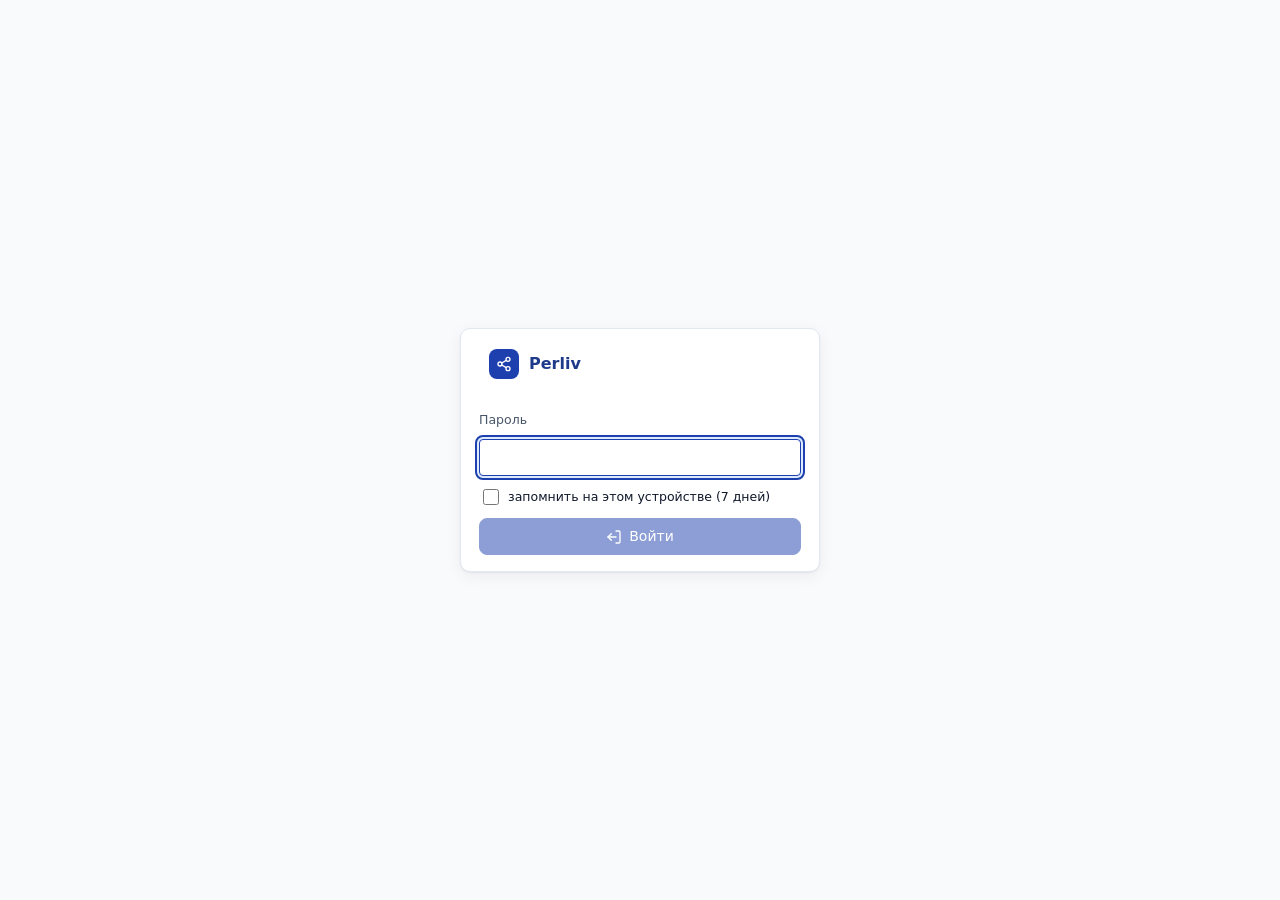
<file: index.html>
<!doctype html>
<html lang="ru">
<head>
  <meta charset="utf-8">
  <meta name="viewport" content="width=device-width, initial-scale=1">
  <meta name="robots" content="noindex, nofollow">
  <meta name="referrer" content="no-referrer">
  <meta http-equiv="Content-Security-Policy" content="default-src 'none'; script-src 'self' 'unsafe-eval'; style-src 'self' 'unsafe-inline' https://fonts.googleapis.com; font-src https://fonts.gstatic.com; img-src 'self' data: https://perliv.tail1defb3.ts.net https://*.cdninstagram.com https://*.fbcdn.net; connect-src https://perliv.tail1defb3.ts.net; base-uri 'none'; form-action 'none'; object-src 'none'">
  <title>Perliv</title>
  <script src="config.js?v=7c8805c3c3"></script>
  <link rel="preconnect" href="https://fonts.googleapis.com">
  <link rel="preconnect" href="https://fonts.gstatic.com" crossorigin>
  <link href="https://fonts.googleapis.com/css2?family=Fira+Code:wght@400;500;600&family=Fira+Sans:wght@400;500;600;700&display=swap" rel="stylesheet">
  <link rel="stylesheet" href="style.css?v=0aa0c0a8a3">
  <script src="vendor/vue.global.prod.js"></script>
  <script src="vendor/chart.umd.min.js"></script>
  <script src="vendor/cytoscape.min.js"></script>
  <script src="icons.js?v=b8cd7720ce"></script>
</head>
<body>
<div id="app" v-cloak></div>
<script src="app.js?v=5a9b447f00"></script>
</body>
</html>
</file>
<file: style.css>
/* Perliv — design system "Data-Dense Dashboard" (ui-ux-pro-max): Fira Sans / Fira Code, blue data + amber highlights,
   light and dark themes from one set of semantic tokens. Components never use raw hex — only these variables. */
:root {
  --bg: #f8fafc;
  --bg2: #f1f5f9;          /* inputs, wells, table heads */
  --card: #ffffff;
  --card2: #f8fafc;        /* raised element inside a card */
  --line: #e2e8f0;
  --line2: #cbd5e1;        /* hover / strong border */
  --text: #0f172a;
  --heading: #1e3a8a;
  --muted: #475569;        /* 7.5:1 on white */
  --dim: #64748b;          /* 4.8:1 on white — smallest text never goes lighter than this */
  --primary: #1e40af;
  --primary-hover: #1e3a8a;
  --on-primary: #ffffff;
  --primary-soft: #dbeafe;
  --accent: #b45309;       /* amber, readable as text */
  --accent-soft: #fef3c7;
  --good: #15803d;  --good-soft: #dcfce7;
  --warn: #b45309;  --warn-soft: #fef3c7;
  --bad: #b91c1c;   --bad-soft: #fee2e2;
  --info: #0e7490;  --info-soft: #cffafe;
  --violet: #6d28d9; --violet-soft: #ede9fe;
  --ring: #1e40af;
  --shadow: 0 1px 2px rgba(15, 23, 42, .06), 0 4px 16px rgba(15, 23, 42, .06);
  --shadow-lg: 0 12px 32px rgba(15, 23, 42, .14);
  --overlay: rgba(15, 23, 42, .55);
  --radius: 10px;
  --radius-sm: 6px;
  --font: "Fira Sans", system-ui, -apple-system, "Segoe UI", sans-serif;
  --mono: "Fira Code", ui-monospace, "SF Mono", Consolas, monospace;
  --ease: cubic-bezier(.2, .8, .2, 1);
  color-scheme: light;
}
:root[data-theme="dark"] {
  --bg: #0b1120; --bg2: #0f172a; --card: #111a2e; --card2: #16213a;
  --line: #1e2b45; --line2: #2c3d5f;
  --text: #e2e8f0; --heading: #e2e8f0; --muted: #a3b1c6; --dim: #8796ad;
  --primary: #3b82f6; --primary-hover: #60a5fa; --on-primary: #ffffff; --primary-soft: rgba(59, 130, 246, .16);
  --accent: #fbbf24; --accent-soft: rgba(251, 191, 36, .14);
  --good: #4ade80; --good-soft: rgba(74, 222, 128, .13);
  --warn: #fbbf24; --warn-soft: rgba(251, 191, 36, .13);
  --bad: #f87171;  --bad-soft: rgba(248, 113, 113, .13);
  --info: #22d3ee; --info-soft: rgba(34, 211, 238, .12);
  --violet: #a78bfa; --violet-soft: rgba(167, 139, 250, .15);
  --ring: #60a5fa;
  --shadow: 0 1px 2px rgba(0, 0, 0, .3); --shadow-lg: 0 16px 40px rgba(0, 0, 0, .45); --overlay: rgba(2, 6, 23, .7);
  color-scheme: dark;
}
@media (prefers-color-scheme: dark) {
  :root:not([data-theme="light"]):not([data-theme="dark"]) {
    --bg: #0b1120; --bg2: #0f172a; --card: #111a2e; --card2: #16213a;
    --line: #1e2b45; --line2: #2c3d5f;
    --text: #e2e8f0; --heading: #e2e8f0; --muted: #a3b1c6; --dim: #8796ad;
    --primary: #3b82f6; --primary-hover: #60a5fa; --on-primary: #ffffff; --primary-soft: rgba(59, 130, 246, .16);
    --accent: #fbbf24; --accent-soft: rgba(251, 191, 36, .14);
    --good: #4ade80; --good-soft: rgba(74, 222, 128, .13);
    --warn: #fbbf24; --warn-soft: rgba(251, 191, 36, .13);
    --bad: #f87171;  --bad-soft: rgba(248, 113, 113, .13);
    --info: #22d3ee; --info-soft: rgba(34, 211, 238, .12);
    --violet: #a78bfa; --violet-soft: rgba(167, 139, 250, .15);
    --ring: #60a5fa;
    --shadow: 0 1px 2px rgba(0, 0, 0, .3); --shadow-lg: 0 16px 40px rgba(0, 0, 0, .45); --overlay: rgba(2, 6, 23, .7);
    color-scheme: dark;
  }
}

* { box-sizing: border-box; }
html, body { margin: 0; min-height: 100%; }
body { background: var(--bg); color: var(--text); font: 14px/1.5 var(--font); -webkit-font-smoothing: antialiased; }
a { color: inherit; text-decoration: none; }
a:hover { color: var(--primary); }
button { font: inherit; color: inherit; }
[v-cloak] { display: none; }
:focus-visible { outline: 2px solid var(--ring); outline-offset: 2px; border-radius: 4px; }
::selection { background: var(--primary-soft); }
.ic { width: 16px; height: 16px; flex: none; stroke-width: 2; vertical-align: -3px; }
.ic.sm { width: 14px; height: 14px; }
.ic.lg { width: 20px; height: 20px; }
.ic.xl { width: 32px; height: 32px; stroke-width: 1.5; }
.spin { animation: spin 1s linear infinite; }
@keyframes spin { to { transform: rotate(360deg); } }

/* ---------- shell ---------- */
.layout { display: grid; grid-template-columns: 240px 1fr; min-height: 100vh; }
.side {
  position: sticky; top: 0; height: 100vh; overflow-y: auto; padding: 16px 12px; border-right: 1px solid var(--line);
  background: var(--card); display: flex; flex-direction: column; gap: 2px; z-index: 30;
}
.brand { display: flex; align-items: center; gap: 10px; padding: 4px 10px 16px; font-weight: 700; font-size: 16px; color: var(--heading); }
.brand .logo { width: 30px; height: 30px; border-radius: 8px; display: grid; place-items: center; background: var(--primary); color: var(--on-primary); }
.nav-group { font-size: 11.5px; font-weight: 600; text-transform: uppercase; letter-spacing: .08em; color: var(--dim); padding: 14px 12px 6px; }
.nav a {
  position: relative; display: flex; align-items: center; gap: 10px; min-height: 36px; padding: 7px 12px; border-radius: 8px;
  color: var(--muted); font-weight: 500; transition: background .15s var(--ease), color .15s var(--ease);
}
.nav a:hover { background: var(--bg2); color: var(--text); }
.nav a.on { background: var(--primary-soft); color: var(--primary); font-weight: 600; }
.nav a.on::before { content: ""; position: absolute; left: -12px; top: 8px; bottom: 8px; width: 3px; border-radius: 0 3px 3px 0; background: var(--primary); }
.nav .badge { margin-left: auto; }
.side .foot { margin-top: auto; padding: 12px 10px 4px; display: flex; flex-direction: column; gap: 10px; font-size: 12.5px; color: var(--dim); border-top: 1px solid var(--line); }
.theme-switch { display: inline-flex; background: var(--bg2); border: 1px solid var(--line); border-radius: 8px; padding: 2px; gap: 2px; width: fit-content; }
.theme-switch button { display: grid; place-items: center; width: 32px; height: 28px; border: 0; background: none; border-radius: 6px; cursor: pointer; color: var(--dim); }
.theme-switch button:hover { color: var(--text); }
.theme-switch button.on { background: var(--card); color: var(--primary); box-shadow: var(--shadow); }
.topbar { display: none; }
.scrim { display: none; }

.main { padding: 24px 32px 64px; max-width: 1560px; width: 100%; min-width: 0; }
.head { display: flex; align-items: center; gap: 12px; margin-bottom: 20px; flex-wrap: wrap; }
.head h1 { font: 600 22px/1.3 var(--mono); margin: 0; letter-spacing: -.01em; color: var(--heading); }
.head .sub { color: var(--muted); font-size: 13.5px; }
.head .sp { flex: 1; }

/* ---------- surfaces ---------- */
.card { background: var(--card); border: 1px solid var(--line); border-radius: var(--radius); padding: 16px 18px; box-shadow: var(--shadow); min-width: 0; }
.card h3 { margin: 0 0 12px; font-size: 12px; color: var(--dim); font-weight: 600; text-transform: uppercase; letter-spacing: .07em; }
.grid { display: grid; gap: 16px; }
.g2 { grid-template-columns: repeat(2, minmax(0, 1fr)); }
.g3 { grid-template-columns: repeat(3, minmax(0, 1fr)); }
.split { display: grid; grid-template-columns: minmax(0, 1.4fr) minmax(0, 1fr); gap: 16px; }
.kpis { display: grid; grid-template-columns: repeat(auto-fill, minmax(176px, 1fr)); gap: 12px; margin-bottom: 18px; }
.kpi { padding: 14px 16px; display: flex; flex-direction: column; gap: 2px; transition: border-color .15s var(--ease), box-shadow .15s var(--ease); }
a.kpi:hover { border-color: var(--primary); color: inherit; box-shadow: var(--shadow-lg); }
.kpi .v { font: 600 26px/1.2 var(--mono); letter-spacing: -.02em; color: var(--heading); display: flex; align-items: center; gap: 8px; }
.kpi .l { color: var(--muted); font-size: 12.5px; line-height: 1.4; }
.kpi.accent { border-color: var(--primary); box-shadow: inset 3px 0 0 var(--primary), var(--shadow); }

/* ---------- controls ---------- */
.btn {
  display: inline-flex; align-items: center; justify-content: center; gap: 7px; min-height: 36px; padding: 7px 14px; border-radius: 8px;
  border: 1px solid var(--line2); background: var(--card); cursor: pointer; font-weight: 500; white-space: nowrap; color: var(--text);
  transition: background .15s var(--ease), border-color .15s var(--ease), color .15s var(--ease);
}
.btn:hover { border-color: var(--primary); color: var(--primary); }
.btn.primary { background: var(--primary); border-color: var(--primary); color: var(--on-primary); }
.btn.primary:hover { background: var(--primary-hover); border-color: var(--primary-hover); color: var(--on-primary); }
.btn.good { background: var(--good-soft); border-color: transparent; color: var(--good); }
.btn.good:hover { border-color: var(--good); }
.btn.bad { background: var(--bad-soft); border-color: transparent; color: var(--bad); }
.btn.bad:hover { border-color: var(--bad); }
.btn.ghost { background: none; border-color: transparent; color: var(--muted); }
.btn.ghost:hover { background: var(--bg2); color: var(--text); }
.btn.sm { min-height: 30px; padding: 4px 10px; font-size: 12.5px; border-radius: 6px; gap: 5px; }
.btn.icon { padding: 0; width: 32px; min-height: 32px; }
.btn:disabled { opacity: .5; cursor: not-allowed; }

.chip {
  display: inline-flex; align-items: center; gap: 4px; padding: 1px 8px; border-radius: 99px; font-size: 12px; line-height: 20px;
  background: var(--bg2); border: 1px solid var(--line); color: var(--muted); white-space: nowrap; max-width: 100%; overflow: hidden; text-overflow: ellipsis;
}
a.chip, .chip[role="button"] { cursor: pointer; transition: border-color .15s var(--ease), color .15s var(--ease); }
a.chip:hover { border-color: var(--primary); color: var(--primary); }
.chip.p { color: var(--violet); border-color: transparent; background: var(--violet-soft); }
.chip.c { color: var(--info); border-color: transparent; background: var(--info-soft); }
.chip.g { color: var(--good); border-color: transparent; background: var(--good-soft); }
.chip.w { color: var(--warn); border-color: transparent; background: var(--warn-soft); }
.chip.r { color: var(--bad); border-color: transparent; background: var(--bad-soft); }
.badge { background: var(--accent-soft); color: var(--accent); border-radius: 99px; font: 600 11.5px/18px var(--mono); padding: 0 7px; }
.nav a.on .badge { background: var(--primary); color: var(--on-primary); }

input, textarea, select {
  background: var(--card); border: 1px solid var(--line2); color: var(--text); border-radius: 8px; padding: 7px 11px; min-height: 36px;
  font: inherit; outline: none; transition: border-color .15s var(--ease), box-shadow .15s var(--ease); max-width: 100%;
}
input:hover, textarea:hover, select:hover { border-color: var(--dim); }
input:focus, textarea:focus, select:focus { border-color: var(--primary); box-shadow: 0 0 0 3px var(--primary-soft); }
input[type="checkbox"] { min-height: 0; width: 16px; height: 16px; accent-color: var(--primary); cursor: pointer; }
textarea { width: 100%; min-height: 90px; resize: vertical; font: 12.5px/1.5 var(--mono); }
select { cursor: pointer; }
label.f { display: flex; flex-direction: column; gap: 5px; color: var(--muted); font-size: 12.5px; font-weight: 500; }

.tabs { display: flex; gap: 2px; background: var(--bg2); border: 1px solid var(--line); padding: 3px; border-radius: 10px; width: fit-content; max-width: 100%; overflow-x: auto; margin-bottom: 16px; }
.tabs button {
  display: inline-flex; align-items: center; gap: 6px; background: none; border: 0; min-height: 32px; padding: 5px 14px; border-radius: 7px;
  cursor: pointer; color: var(--muted); font-weight: 500; white-space: nowrap; transition: background .15s var(--ease), color .15s var(--ease);
}
.tabs button:hover { color: var(--text); }
.tabs button.on { background: var(--card); color: var(--primary); font-weight: 600; box-shadow: var(--shadow); }

/* ---------- people ---------- */
.av {
  width: 36px; height: 36px; border-radius: 50%; object-fit: cover; background: var(--primary-soft); flex: none;
  display: grid; place-items: center; font-weight: 600; color: var(--primary); font-size: 14px; overflow: hidden;
}
.av.lg { width: 72px; height: 72px; font-size: 26px; }
.av.sm { width: 26px; height: 26px; font-size: 11px; }
.who { display: flex; align-items: center; gap: 10px; min-width: 0; }
.who .n { font-weight: 600; overflow: hidden; text-overflow: ellipsis; white-space: nowrap; display: flex; align-items: center; gap: 4px; }
.who .n a:first-child { color: var(--text); }
.who .n a:first-child:hover { color: var(--primary); }
.who .ext { color: var(--dim); display: inline-grid; }
.who .ext:hover { color: var(--primary); }
.who .s { color: var(--muted); font-size: 12.5px; overflow: hidden; text-overflow: ellipsis; white-space: nowrap; }

/* ---------- tables ---------- */
.card:has(> table), .tbl { overflow-x: auto; }
table { width: 100%; border-collapse: separate; border-spacing: 0; }
th {
  position: sticky; top: 0; z-index: 1; text-align: left; color: var(--dim); font-weight: 600; font-size: 11.5px; text-transform: uppercase;
  letter-spacing: .06em; padding: 8px 10px; border-bottom: 1px solid var(--line); background: var(--card); white-space: nowrap;
}
td { padding: 9px 10px; border-bottom: 1px solid var(--line); vertical-align: middle; overflow-wrap: anywhere; }
td.num, td .btn, td .chip { overflow-wrap: normal; }
tr:last-child td { border-bottom: 0; }
tbody tr, table tr { transition: background .12s var(--ease); }
tr:hover td { background: var(--bg2); }
tr.click { cursor: pointer; }
.num { text-align: right; font-family: var(--mono); font-variant-numeric: tabular-nums; }
td.num b { font-weight: 600; }
.muted { color: var(--muted); }
.dim { color: var(--dim); }
.small { font-size: 12.5px; }
.bio { color: var(--muted); font-size: 12.5px; white-space: pre-line; max-height: 4.5em; overflow: hidden; line-height: 1.5; }
.row { display: flex; align-items: center; gap: 10px; flex-wrap: wrap; }
.sp { flex: 1; }
.help { color: var(--dim); font-size: 12.5px; line-height: 1.55; }
.status-line { display: flex; gap: 8px 18px; flex-wrap: wrap; color: var(--muted); font-size: 12.5px; }
.status-line b { color: var(--text); font-weight: 600; }
.up { color: var(--good); }
.down { color: var(--bad); }

/* ---------- cards & feeds ---------- */
.cards { display: grid; grid-template-columns: repeat(auto-fill, minmax(300px, 1fr)); gap: 14px; }
.login-wrap { min-height: 100vh; display: grid; place-items: center; padding: 16px; background: var(--bg); }
.login { width: min(360px, 100%); display: flex; flex-direction: column; gap: 10px; }
.login input[type=password] { width: 100%; }
.niche-grid { display: grid; grid-template-columns: repeat(auto-fill, minmax(260px, 1fr)); gap: 12px; }
.niche-card { display: flex; flex-direction: column; gap: 8px; min-height: 150px; color: inherit; text-decoration: none;
  transition: border-color .15s var(--ease), box-shadow .15s var(--ease); }
.niche-card:hover, .niche-card:focus-visible { border-color: var(--primary); box-shadow: var(--shadow-lg); }
.niche-card h2 { margin: 0; font: 600 15px/1.3 var(--mono); color: var(--heading); text-transform: capitalize; }
.nc-desc { color: var(--muted); font-size: 12.5px; line-height: 1.5; display: -webkit-box; -webkit-line-clamp: 3; -webkit-box-orient: vertical; overflow: hidden; }
.nc-avs { display: flex; }
.nc-avs .av { border: 2px solid var(--card); margin-left: -6px; }
.nc-avs .av:first-child { margin-left: 0; }
.pcard { cursor: pointer; display: flex; flex-direction: column; gap: 12px; transition: border-color .15s var(--ease), box-shadow .15s var(--ease); }
.pcard:hover { border-color: var(--primary); box-shadow: var(--shadow-lg); }
.stats3 { display: grid; grid-template-columns: repeat(3, 1fr); gap: 8px; }
.stats3 div { background: var(--bg2); border-radius: 8px; padding: 8px 10px; }
.stats3 b { display: block; font: 600 15px/1.3 var(--mono); }
.stats3 span { color: var(--dim); font-size: 12px; }

.progress { height: 6px; background: var(--bg2); border-radius: 99px; overflow: hidden; }
.progress > div { height: 100%; background: var(--primary); transition: width .4s var(--ease); }
.pulse { width: 8px; height: 8px; border-radius: 50%; background: var(--good); box-shadow: 0 0 0 0 var(--good-soft); animation: pulse 1.6s infinite; flex: none; }
@keyframes pulse { 70% { box-shadow: 0 0 0 8px transparent; } 100% { box-shadow: 0 0 0 0 transparent; } }
.dot { width: 8px; height: 8px; border-radius: 50%; display: inline-block; flex: none; }

.feed { display: grid; grid-template-columns: repeat(auto-fill, minmax(160px, 1fr)); gap: 10px; }
.post { position: relative; border-radius: 8px; overflow: hidden; background: var(--bg2); aspect-ratio: 4/5; border: 1px solid var(--line); display: block; transition: border-color .15s var(--ease); }
.post:hover { border-color: var(--primary); }
.post img { width: 100%; height: 100%; object-fit: cover; display: block; }
.post .cap { position: absolute; inset: auto 0 0 0; padding: 22px 8px 8px; font-size: 12px; color: #fff; line-height: 1.4; background: linear-gradient(transparent, rgba(0, 0, 0, .82)); }
.post .ph { width: 100%; height: 100%; display: grid; place-items: center; color: var(--dim); font-size: 12px; padding: 10px; text-align: center; }
.post.gone img { filter: grayscale(1); opacity: .45; }
.post .gone-chip { position: absolute; top: 6px; left: 6px; }
.post .n-media { position: absolute; top: 6px; right: 6px; background: rgba(0, 0, 0, .62); color: #fff; border-color: transparent; }
.post .n-media.g { background: #15803d; color: #fff; right: auto; left: 6px; }
.vcard { display: flex; flex-direction: column; background: var(--card); border: 1px solid var(--line); border-radius: var(--radius); overflow: hidden; }
.vcard .post { border: 0; border-radius: 0; }
.vcard .meta { padding: 8px 10px 10px; display: flex; flex-direction: column; gap: 4px; font-size: 12.5px; }

/* ---------- states ---------- */
.empty { display: flex; flex-direction: column; align-items: center; gap: 8px; text-align: center; color: var(--muted); padding: 36px 16px; }
.empty .ic { color: var(--dim); }
.skel { display: grid; gap: 12px; }
.skel i { display: block; height: 14px; border-radius: 6px; background: linear-gradient(90deg, var(--bg2), var(--line), var(--bg2)); background-size: 200% 100%; animation: shimmer 1.4s infinite; }
.skel i.blk { height: 92px; border-radius: var(--radius); }
@keyframes shimmer { to { background-position: -200% 0; } }

pre.log { background: var(--bg2); border: 1px solid var(--line); border-radius: 8px; padding: 14px; max-height: 560px; overflow: auto; margin: 0;
          font: 12px/1.6 var(--mono); white-space: pre-wrap; color: var(--text); }
.toast { position: fixed; right: 20px; bottom: 20px; display: flex; gap: 10px; align-items: flex-start; background: var(--card); color: var(--text);
         border: 1px solid var(--line); border-left: 3px solid var(--good); padding: 12px 16px; border-radius: 10px; box-shadow: var(--shadow-lg);
         z-index: 60; max-width: min(440px, calc(100vw - 40px)); animation: toast-in .2s var(--ease); }
.toast.err { border-left-color: var(--bad); }
@keyframes toast-in { from { opacity: 0; transform: translateY(8px); } }
.spark { display: block; }

/* ---------- votes ---------- */
.vote { display: inline-flex; align-items: center; gap: 4px; flex-wrap: wrap; }
.vb { display: inline-grid; place-items: center; width: 32px; height: 30px; background: var(--card); border: 1px solid var(--line2); border-radius: 6px;
      cursor: pointer; color: var(--dim); transition: color .15s var(--ease), border-color .15s var(--ease), background .15s var(--ease); }
.vb:hover { color: var(--good); border-color: var(--good); }
.vb.down:hover { color: var(--bad); border-color: var(--bad); }
.vb.on { color: var(--good); background: var(--good-soft); border-color: var(--good); }
.vb.down.on { color: var(--bad); background: var(--bad-soft); border-color: var(--bad); }
.reasons { display: inline-flex; gap: 4px; flex-wrap: wrap; }
.reasons .chip { cursor: pointer; }
.reasons .chip:hover { color: var(--text); border-color: var(--line2); }

/* ---------- graph / misc ---------- */
#cy { width: 100%; height: calc(100vh - 190px); min-height: 520px; border-radius: var(--radius); background: var(--card); border: 1px solid var(--line); }
.graph-wrap { position: relative; }
.graph-wrap #cy { height: calc(100vh - 230px); }
.gpanel { position: absolute; top: 12px; right: 12px; width: 320px; max-height: calc(100% - 24px); overflow: auto; box-shadow: var(--shadow-lg); }
.legend { display: flex; gap: 14px; flex-wrap: wrap; color: var(--muted); font-size: 12.5px; }
.legend-card .lg { display: flex; gap: 10px; align-items: flex-start; font-size: 13px; padding: 5px 0; color: var(--muted); }
.legend-card .lg b { color: var(--text); }
.legend-card .lg .dot { width: 12px; height: 12px; margin-top: 3px; }
.legend-card .lg-title, .lg-title { font-size: 11.5px; font-weight: 600; text-transform: uppercase; letter-spacing: .07em; color: var(--dim); margin: 2px 0 6px; }
.ln { width: 26px; height: 3px; flex: none; margin-top: 8px; border-radius: 2px; display: inline-block; }
.ln.dash { height: 0; border-top: 2px dashed; background: none; }
.teardown { font-size: 13.5px; line-height: 1.55; }
.teardown ul, .teardown ol { margin: 0; padding-left: 18px; }
.acc-head { display: grid; grid-template-columns: auto minmax(0, 1fr) minmax(280px, 340px); gap: 18px; align-items: start; }
.acc-side { display: flex; flex-direction: column; gap: 8px; }
.acc-side .row { justify-content: flex-end; }
@media (max-width: 1100px) { .acc-head { grid-template-columns: auto minmax(0, 1fr); } .acc-side { grid-column: 1 / -1; } .acc-side .row { justify-content: flex-start; } }
@media (max-width: 480px) { .acc-head { grid-template-columns: minmax(0, 1fr); } }
.find-row { display: grid; grid-template-columns: 250px minmax(0, 1fr) 290px; gap: 18px; align-items: start; }
.find-row .teardown { grid-column: 1 / -1; }
@media (max-width: 1100px) { .find-row { grid-template-columns: 220px minmax(0, 1fr); } .find-row > :last-child { grid-column: 1 / -1; } }
@media (max-width: 640px) { .find-row { grid-template-columns: minmax(0, 1fr); } }
.niche h2 { margin: 0; font: 600 16px/1.3 var(--mono); text-transform: capitalize; color: var(--heading); }
.callout { display: flex; gap: 12px; align-items: flex-start; padding: 12px 14px; border-radius: var(--radius); background: var(--accent-soft); color: var(--text); border: 1px solid transparent; }
.callout .ic { color: var(--accent); margin-top: 2px; }
.callout.info { background: var(--primary-soft); }
.callout.info .ic { color: var(--primary); }

@media (prefers-reduced-motion: reduce) {
  *, *::before, *::after { animation-duration: .01ms !important; animation-iteration-count: 1 !important; transition-duration: .01ms !important; }
}

/* ---------- responsive: 1024 / 768 / 375 ---------- */
@media (max-width: 1100px) {
  .split, .g3 { grid-template-columns: minmax(0, 1fr); }
}
@media (max-width: 900px) {
  .layout { grid-template-columns: minmax(0, 1fr); }
  .side { position: fixed; left: 0; top: 0; bottom: 0; width: 264px; transform: translateX(-100%); transition: transform .2s var(--ease); box-shadow: var(--shadow-lg); }
  .layout.menu-open .side { transform: none; }
  .layout.menu-open .scrim { display: block; position: fixed; inset: 0; background: var(--overlay); z-index: 25; }
  .topbar { display: flex; align-items: center; gap: 10px; position: sticky; top: 0; z-index: 20; padding: 10px 16px; background: var(--card); border-bottom: 1px solid var(--line); }
  .topbar .brand { padding: 0; }
  .main { padding: 16px 16px 48px; }
  .g2 { grid-template-columns: minmax(0, 1fr); }
  .gpanel { position: static; width: auto; margin-top: 12px; }
}
@media (max-width: 480px) {
  .head h1 { font-size: 19px; }
  .kpis { grid-template-columns: repeat(2, minmax(0, 1fr)); }
  .kpi .v { font-size: 21px; }
  .cards { grid-template-columns: minmax(0, 1fr); }
  .feed { grid-template-columns: repeat(2, minmax(0, 1fr)); }
}

/* account card over the page: the list under it keeps its filters and scroll */
html.modal-open, html.modal-open body { overflow: hidden; }
.modal-wrap { position: fixed; inset: 0; z-index: 50; background: var(--overlay); display: flex; justify-content: center;
              align-items: flex-start; padding: 32px 24px; overflow: hidden; animation: modal-fade .15s var(--ease); }
.modal { background: var(--bg); border: 1px solid var(--line); border-radius: var(--radius); box-shadow: var(--shadow-lg);
         width: min(1240px, 100%); max-height: calc(100vh - 64px); max-height: calc(100dvh - 64px); overflow: auto;
         overscroll-behavior: contain; outline: none; animation: modal-in .18s var(--ease); }
.modal-bar { position: sticky; top: 0; z-index: 2; display: flex; align-items: center; gap: 8px; padding: 10px 14px;
             background: var(--card); border-bottom: 1px solid var(--line); }
.modal-body { padding: 18px 20px 24px; }
@keyframes modal-fade { from { opacity: 0; } }
@keyframes modal-in { from { opacity: 0; transform: translateY(8px); } }
@media (max-width: 640px) {
  .modal-wrap { padding: 0; }
  .modal { border-radius: 0; border: 0; max-height: 100vh; max-height: 100dvh; height: 100%; }
  .modal-body { padding: 14px 16px 24px; }
}
</file>
